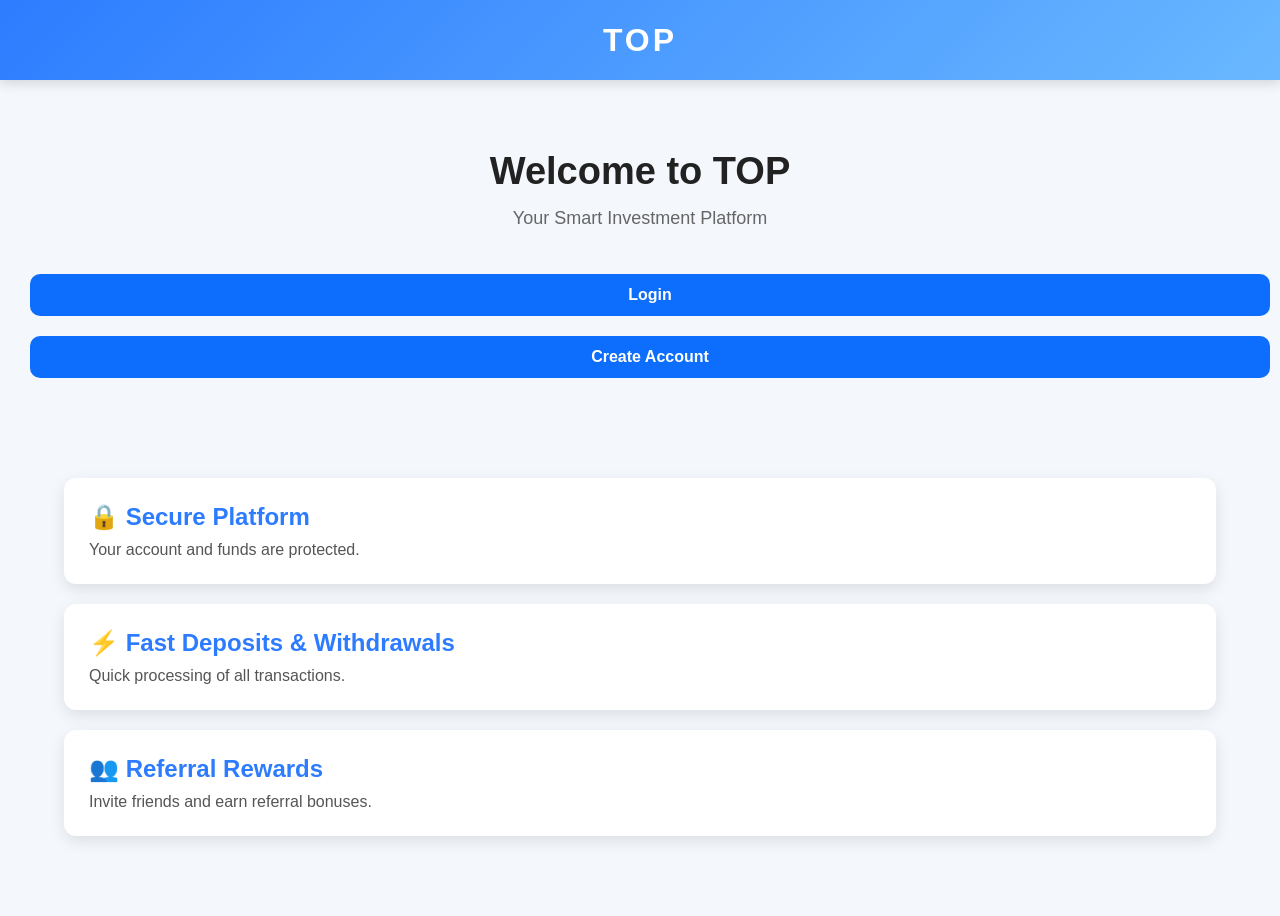
<file: index.html>
<!DOCTYPE html>
<html lang="en">
<head>
    <meta charset="UTF-8">
    <meta name="viewport" content="width=device-width, initial-scale=1.0">
    <title>TOP - Home</title>

    <link rel="stylesheet" href="style.css">
</head>
<body>

    <header class="header">
        <div class="logo">TOP</div>
    </header>

    <section class="hero">
        <h1>Welcome to TOP</h1>
        <p>Your Smart Investment Platform</p>

        <a href="login.html" class="btn">Login</a>

        <a href="signup.html" class="btn">Create Account</a>
    </section>

    <section class="features">

        <div class="card">
            <h2>🔒 Secure Platform</h2>
            <p>Your account and funds are protected.</p>
        </div>

        <div class="card">
            <h2>⚡ Fast Deposits & Withdrawals</h2>
            <p>Quick processing of all transactions.</p>
        </div>

        <div class="card">
            <h2>👥 Referral Rewards</h2>
            <p>Invite friends and earn referral bonuses.</p>
        </div>

    </section>

</body>
</html>
</file>
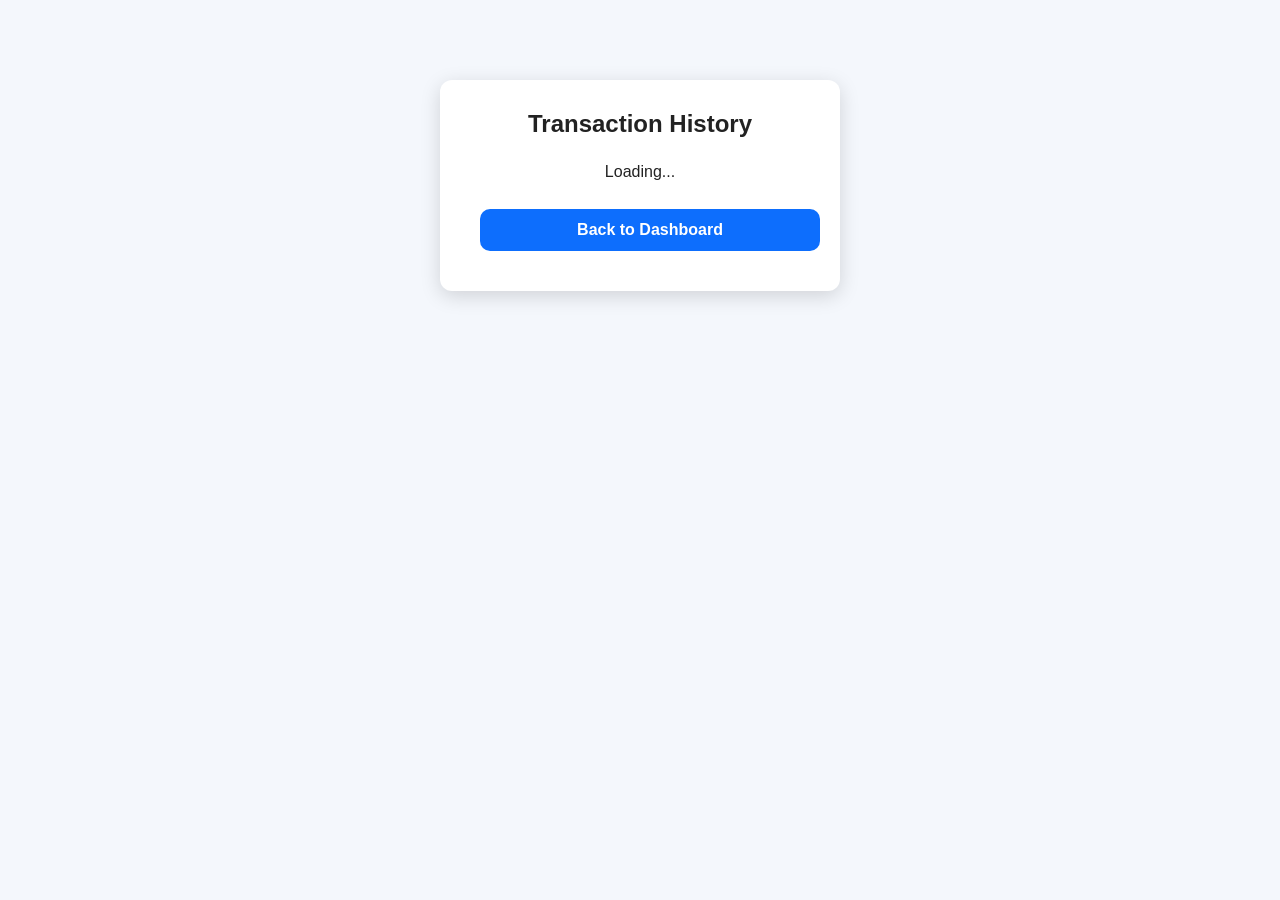
<file: history.html>
<!DOCTYPE html>
<html lang="en">
<head>
<meta charset="UTF-8">
<meta name="viewport" content="width=device-width, initial-scale=1.0">
<title>Transaction History</title>

<link rel="stylesheet" href="style.css">
</head>

<body>

<div class="login-box">

<h2>Transaction History</h2>

<div id="historyList">
Loading...
</div>

<br>

<a href="dashboard.html" class="btn">Back to Dashboard</a>

</div>

<script type="module" src="history.js"></script>

</body>
</html>
</file>
<file: style.css>
*{
    margin:0;
    padding:0;
    box-sizing:border-box;
    font-family:Arial, Helvetica, sans-serif;
}

body {
    margin: 0;
    padding: 0;
    font-family: Arial, sans-serif;
    background: #f4f7fc;
    color: #222;
}

.header{
    height:80px;
    background:linear-gradient(135deg,#2d7cff,#69b8ff);
    display:flex;
    justify-content:center;
    align-items:center;
    box-shadow:0 3px 12px rgba(0,0,0,.15);
}

.logo{
    color:white;
    font-size:42px;
    font-weight:bold;
    letter-spacing:3px;
}

.hero{
    text-align:center;
    padding:70px 20px;
}

.hero h1{
    font-size:38px;
    margin-bottom:15px;
}

.hero p{
    font-size:18px;
    color:#666;
    margin-bottom:35px;
}

.btn{
    display:inline-block;
    width:220px;
    padding:16px;
    margin:10px;
    background:#2d7cff;
    color:white;
    text-decoration:none;
    border-radius:40px;
    font-size:18px;
    font-weight:bold;
    transition:.3s;
}

.btn:hover{
    background:#0056d6;
}

.btn2{
    background:white;
    color:#2d7cff;
    border:2px solid #2d7cff;
}

.features{
    width:90%;
    margin:auto;
    padding-bottom:60px;
}

.card{
    background:white;
    border-radius:20px;
    padding:25px;
    margin-bottom:20px;
    box-shadow:0 8px 25px rgba(0,0,0,.08);
}

.card h2{
    color:#2d7cff;
    margin-bottom:10px;
}

.card p{
    color:#555;
}
.btn{
    display:inline-block;
    margin:10px;
    padding:15px 30px;
    background:#2d7cff;
    color:white;
    text-decoration:none;
    border-radius:8px;
    font-size:18px;
    font-weight:bold;
    transition:.3s;
}

.btn:hover{
    background:#1558d6;
}
.login-box{
    width:90%;
    max-width:400px;
    margin:80px auto;
    background:white;
    padding:30px;
    border-radius:12px;
    box-shadow:0 5px 20px rgba(0,0,0,.15);
    text-align:center;
}

.login-box h2{
    margin-bottom:25px;
}

.login-box input{
    width:100%;
    padding:15px;
    margin:10px 0;
    border:1px solid #ccc;
    border-radius:8px;
    font-size:16px;
}

.login-box button{
    width:100%;
    padding:15px;
    margin-top:15px;
    background:#2d7cff;
    color:white;
    border:none;
    border-radius:8px;
    font-size:18px;
    cursor:pointer;
}

.login-box button:hover{
    background:#1558d6;
}

.login-box p{
    margin-top:20px;
}
.dashboard{
    width:90%;
    max-width:900px;
    margin:40px auto;
}

.card{
    background:white;
    margin:20px 0;
    padding:25px;
    border-radius:12px;
    box-shadow:0 5px 15px rgba(0,0,0,.1);
}

.card h2{
    margin-bottom:10px;
}

.card h1{
    color:#2d7cff;
    margin-bottom:15px;
}
.topbar{
display:flex;
justify-content:space-between;
align-items:center;
padding:20px;
background:#2d7cff;
color:white;
}

.wallet-card{
margin:20px;
padding:25px;
border-radius:20px;
background:linear-gradient(135deg,#2d7cff,#66b2ff);
color:white;
text-align:center;
}

.wallet-card h1{
margin:15px 0;
font-size:38px;
}

.wallet-buttons button{
margin:8px;
padding:12px 24px;
border:none;
border-radius:30px;
background:white;
color:#2d7cff;
font-weight:bold;
}

.menu-item {
    background: white;
    border-radius: 15px;
    padding: 18px;
    text-align: center;
    box-shadow: 0 4px 12px rgba(0,0,0,.08);
    text-decoration: none;
    color: #222;
    transition: .3s;
}

.menu-item:hover {
    transform: translateY(-5px);
}

.menu-item i {
    font-size: 28px;
    color: #0d6efd;
}

.menu-item p {
    margin-top: 10px;
    font-weight: bold;
}

.menu-item{
background:white;
padding:20px;
border-radius:15px;
text-align:center;
box-shadow:0 5px 15px rgba(0,0,0,.1);
}

.menu-item i{
font-size:30px;
color:#2d7cff;
margin-bottom:10px;
}

.bottom-nav{
position:fixed;
bottom:0;
left:0;
width:100%;
display:flex;
justify-content:space-around;
background:white;
padding:15px;
box-shadow:0 -3px 10px rgba(0,0,0,.1);
}

.nav-item{
text-align:center;
color:#666;
}

.nav-item.active{
color:#2d7cff;
font-weight:bold;
}
.topbar{
display:flex;
justify-content:space-between;
align-items:center;
padding:20px;
background:#2d7cff;
color:white;
}

.wallet-card{
margin:20px;
padding:25px;
border-radius:20px;
background:linear-gradient(135deg,#2d7cff,#66b2ff);
color:white;
text-align:center;
}

.wallet-card h1{
margin:15px 0;
font-size:38px;
}

.wallet-buttons button{
margin:8px;
padding:12px 24px;
border:none;
border-radius:30px;
background:white;
color:#2d7cff;
font-weight:bold;
}

.menu-grid{
display:grid;
grid-template-columns:repeat(3,1fr);
gap:15px;
padding:20px;
}

.menu-item{
background:white;
padding:20px;
border-radius:15px;
text-align:center;
box-shadow:0 5px 15px rgba(0,0,0,.1);
}

.menu-item i{
font-size:30px;
color:#2d7cff;
margin-bottom:10px;
}

.bottom-nav{
position:fixed;
bottom:0;
left:0;
width:100%;
display:flex;
justify-content:space-around;
background:white;
padding:15px;
box-shadow:0 -3px 10px rgba(0,0,0,.1);
}

.nav-item{
text-align:center;
color:#666;
}

.nav-item.active{
color:#2d7cff;
font-weight:bold;
}
.plan-card {
    background: white;
    margin: 20px;
    padding: 20px;
    border-radius: 18px;
    box-shadow: 0 6px 15px rgba(0,0,0,.08);
}

.plan-card h3 {
    color: #0d6efd;
}

.plan-card p {
    margin: 8px 0;
}

.btn {
    width: 100%;
    padding: 12px;
    background: #0d6efd;
    color: white;
    border: none;
    border-radius: 10px;
    font-size: 16px;
    cursor: pointer;
}

.btn:hover {
    background: #0b5ed7;
}
.referral-card{
    background:linear-gradient(135deg,#2d7cff,#69b8ff);
    color:white;
    margin:20px;
    padding:25px;
    border-radius:20px;
    box-shadow:0 8px 20px rgba(0,0,0,.15);
}

.referral-card h2{
    margin-bottom:10px;
}

.referral-card p{
    margin-bottom:20px;
    line-height:1.6;
}
.transactions{
    margin:20px;
}

.transactions h2{
    color:#2d7cff;
    margin-bottom:15px;
}

.transaction {
    display: flex;
    justify-content: space-between;
    background: white;
    margin: 10px 20px;
    padding: 15px;
    border-radius: 12px;
    box-shadow: 0 3px 10px rgba(0,0,0,.06);
}
.top-header {
    display: flex;
    justify-content: space-between;
    align-items: center;
    background: #0d6efd;
    color: white;
    padding: 15px 20px;
}
.logo{
    font-size:32px;
    font-weight:bold;
}

.header-icons{
    display:flex;
    gap:20px;
    font-size:24px;
}
.balance-card {
    background: linear-gradient(135deg, #0d6efd, #3b82f6);
    color: white;
    margin: 20px;
    padding: 20px;
    border-radius: 20px;
    text-align: center;
    box-shadow: 0 8px 20px rgba(0,0,0,.15);
}
.balance-card p{
    opacity:.9;
    margin-bottom:10px;
}

.balance-card h1{
    font-size:42px;
    margin-bottom:20px;
}

.balance-buttons{
    display:flex;
    gap:15px;
}

.balance-buttons button{
    flex:1;
    padding:14px;
    border:none;
    border-radius:12px;
    background:white;
    color:#2d7cff;
    font-size:16px;
    font-weight:bold;
}
.menu-item i{
    font-size:35px;
    display:block;
    margin-bottom:10px;
}

.menu-item p{
    margin:0;
    font-size:18px;
    font-weight:bold;
}
.deposit-btn,
.withdraw-btn {
    padding: 12px 25px;
    border: none;
    border-radius: 12px;
    cursor: pointer;
    font-size: 16px;
    font-weight: bold;
    margin: 10px;
    transition: 0.3s;
}

.deposit-btn {
    background: #28a745;
    color: white;
}

.withdraw-btn {
    background: #dc3545;
    color: white;
}

.deposit-btn:hover,
.withdraw-btn:hover {
    transform: scale(1.05);
}

.balance-buttons button{
    border-radius:15px;
    cursor:pointer;
    transition:.3s;
}

.balance-buttons button:hover{
    transform:scale(1.05);
}
</file>
